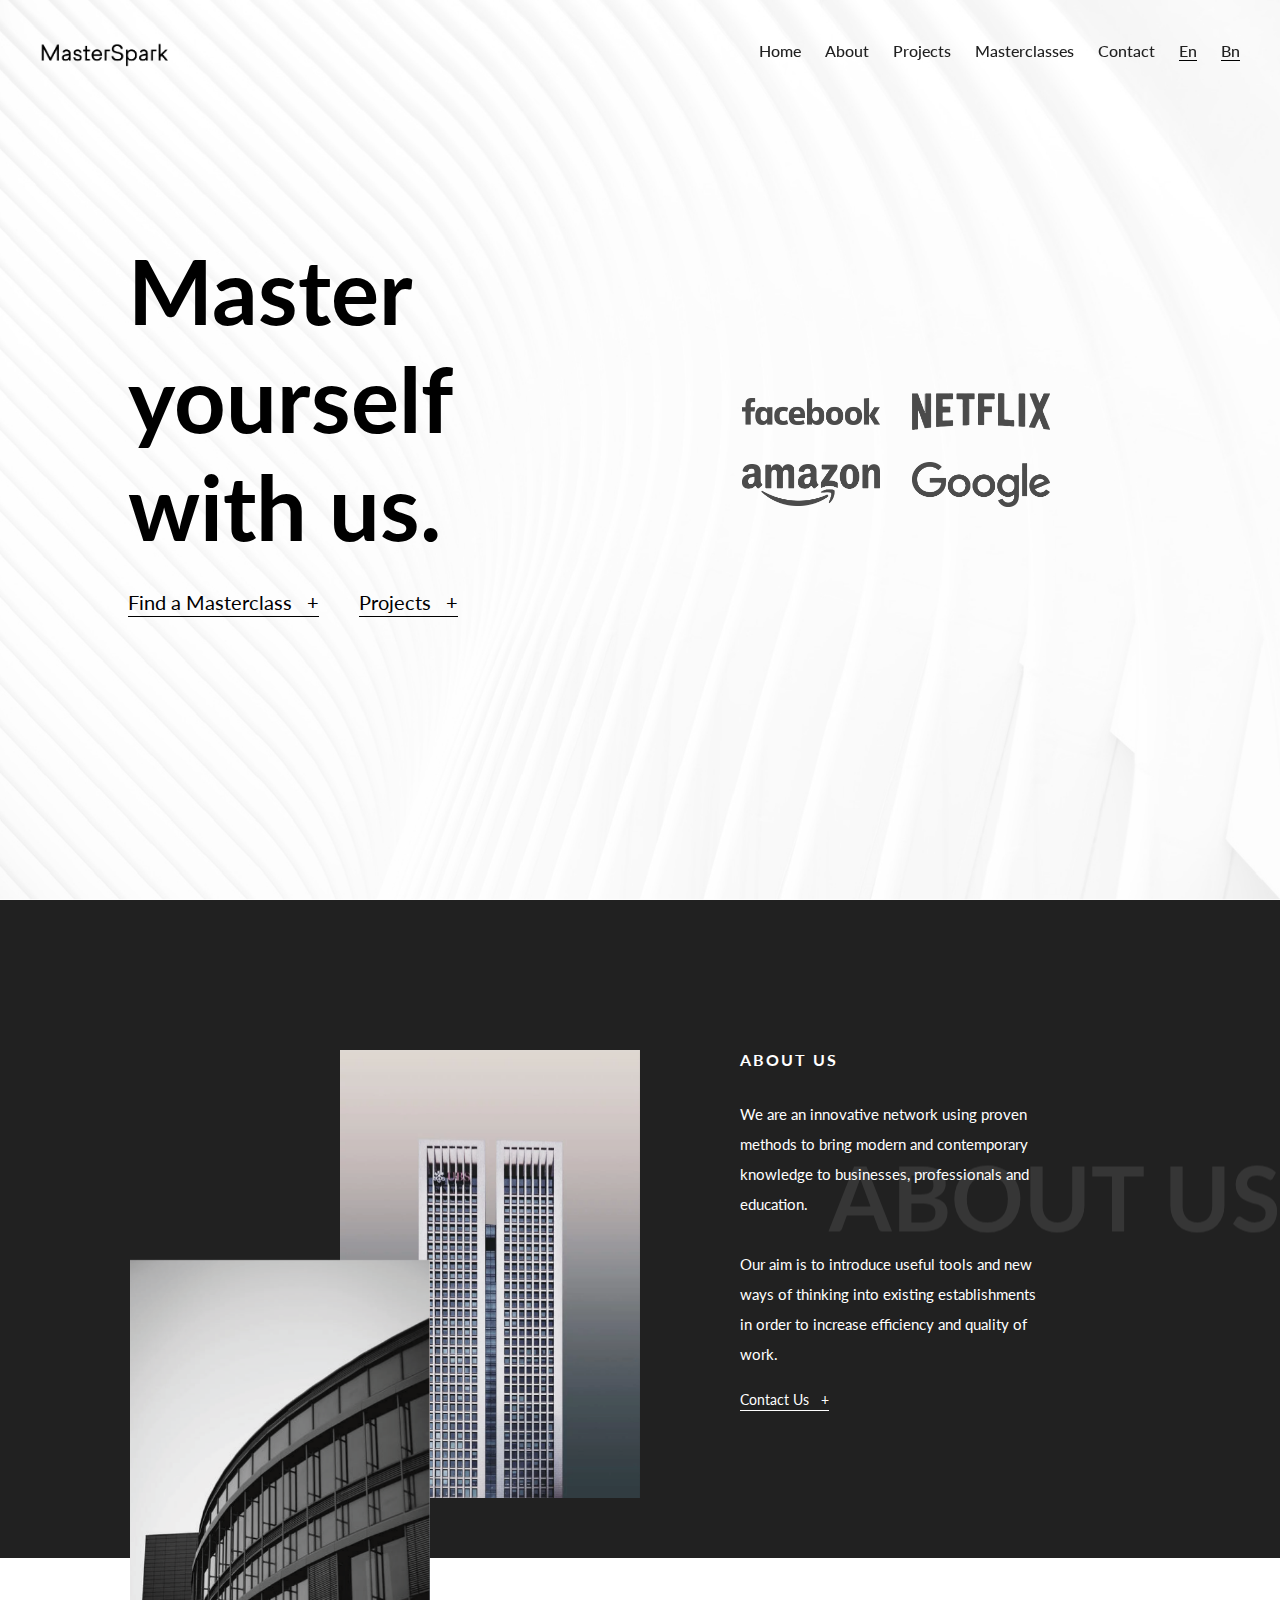
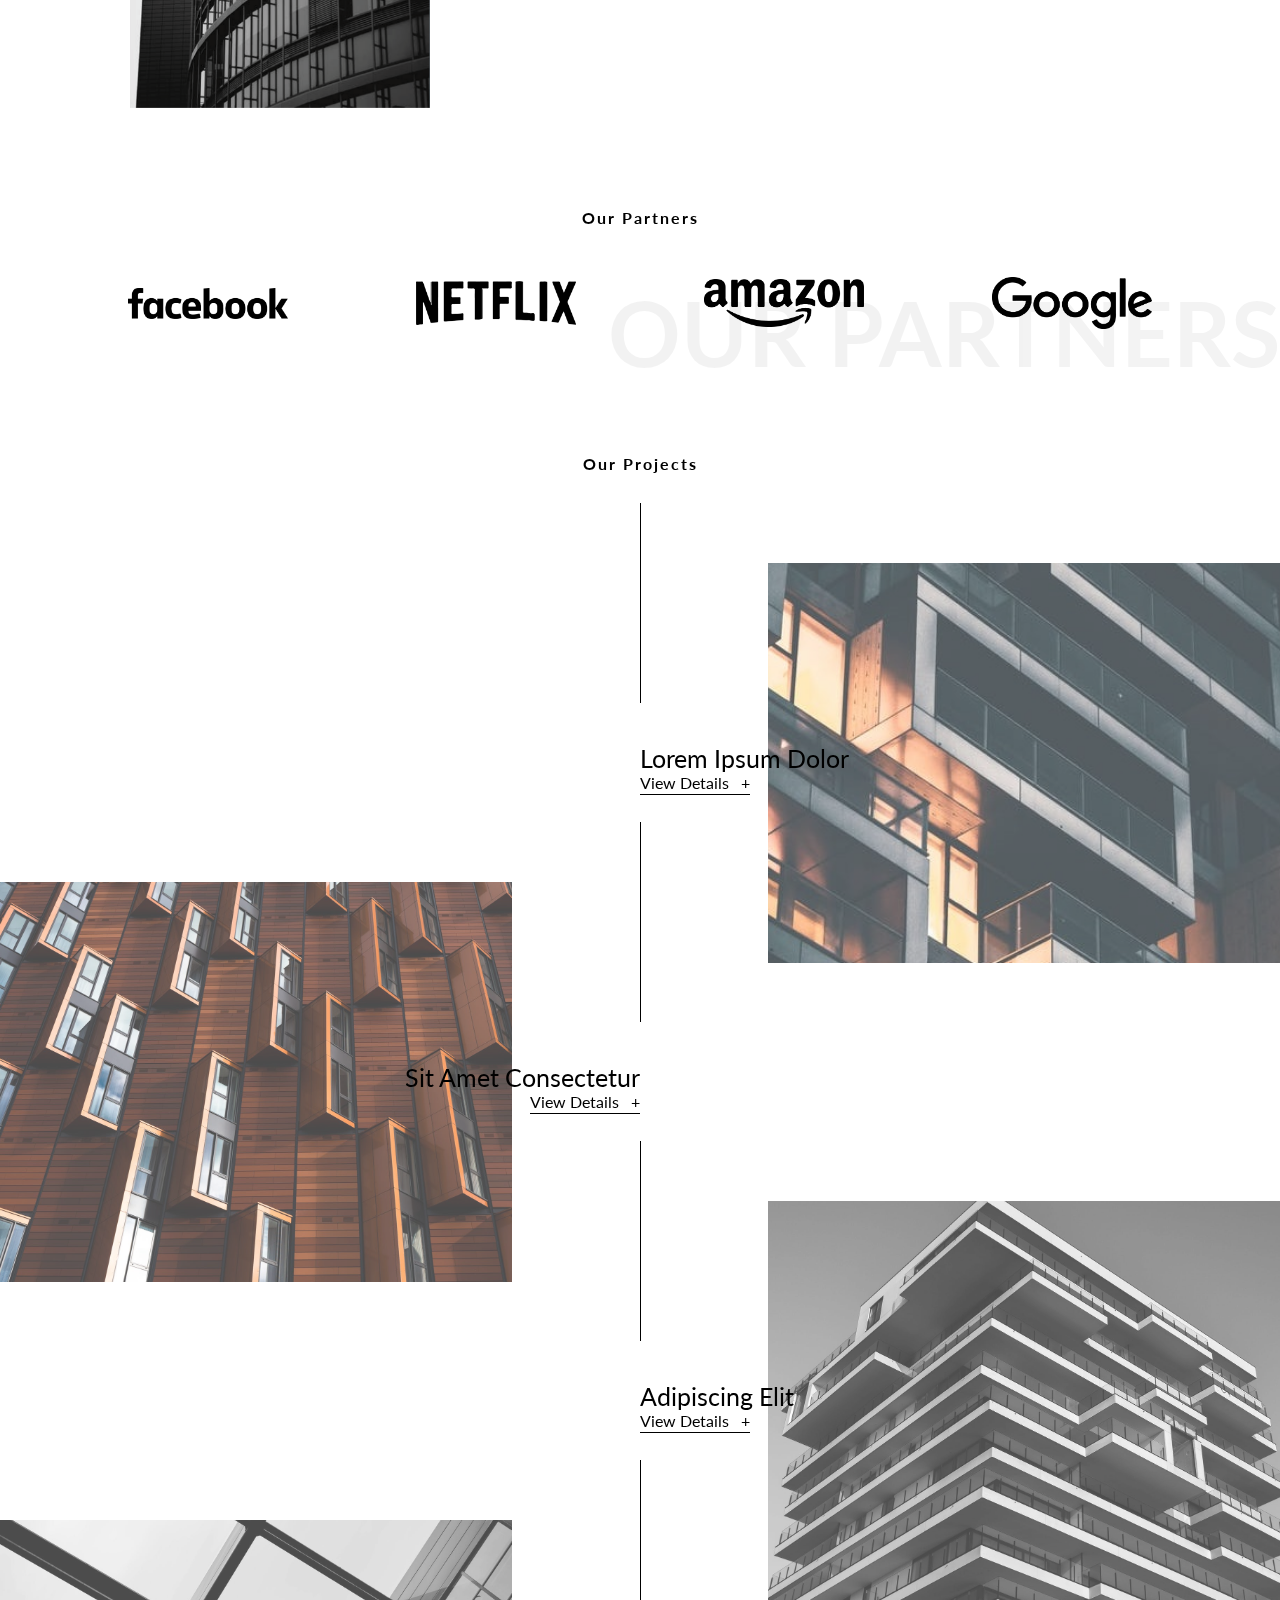
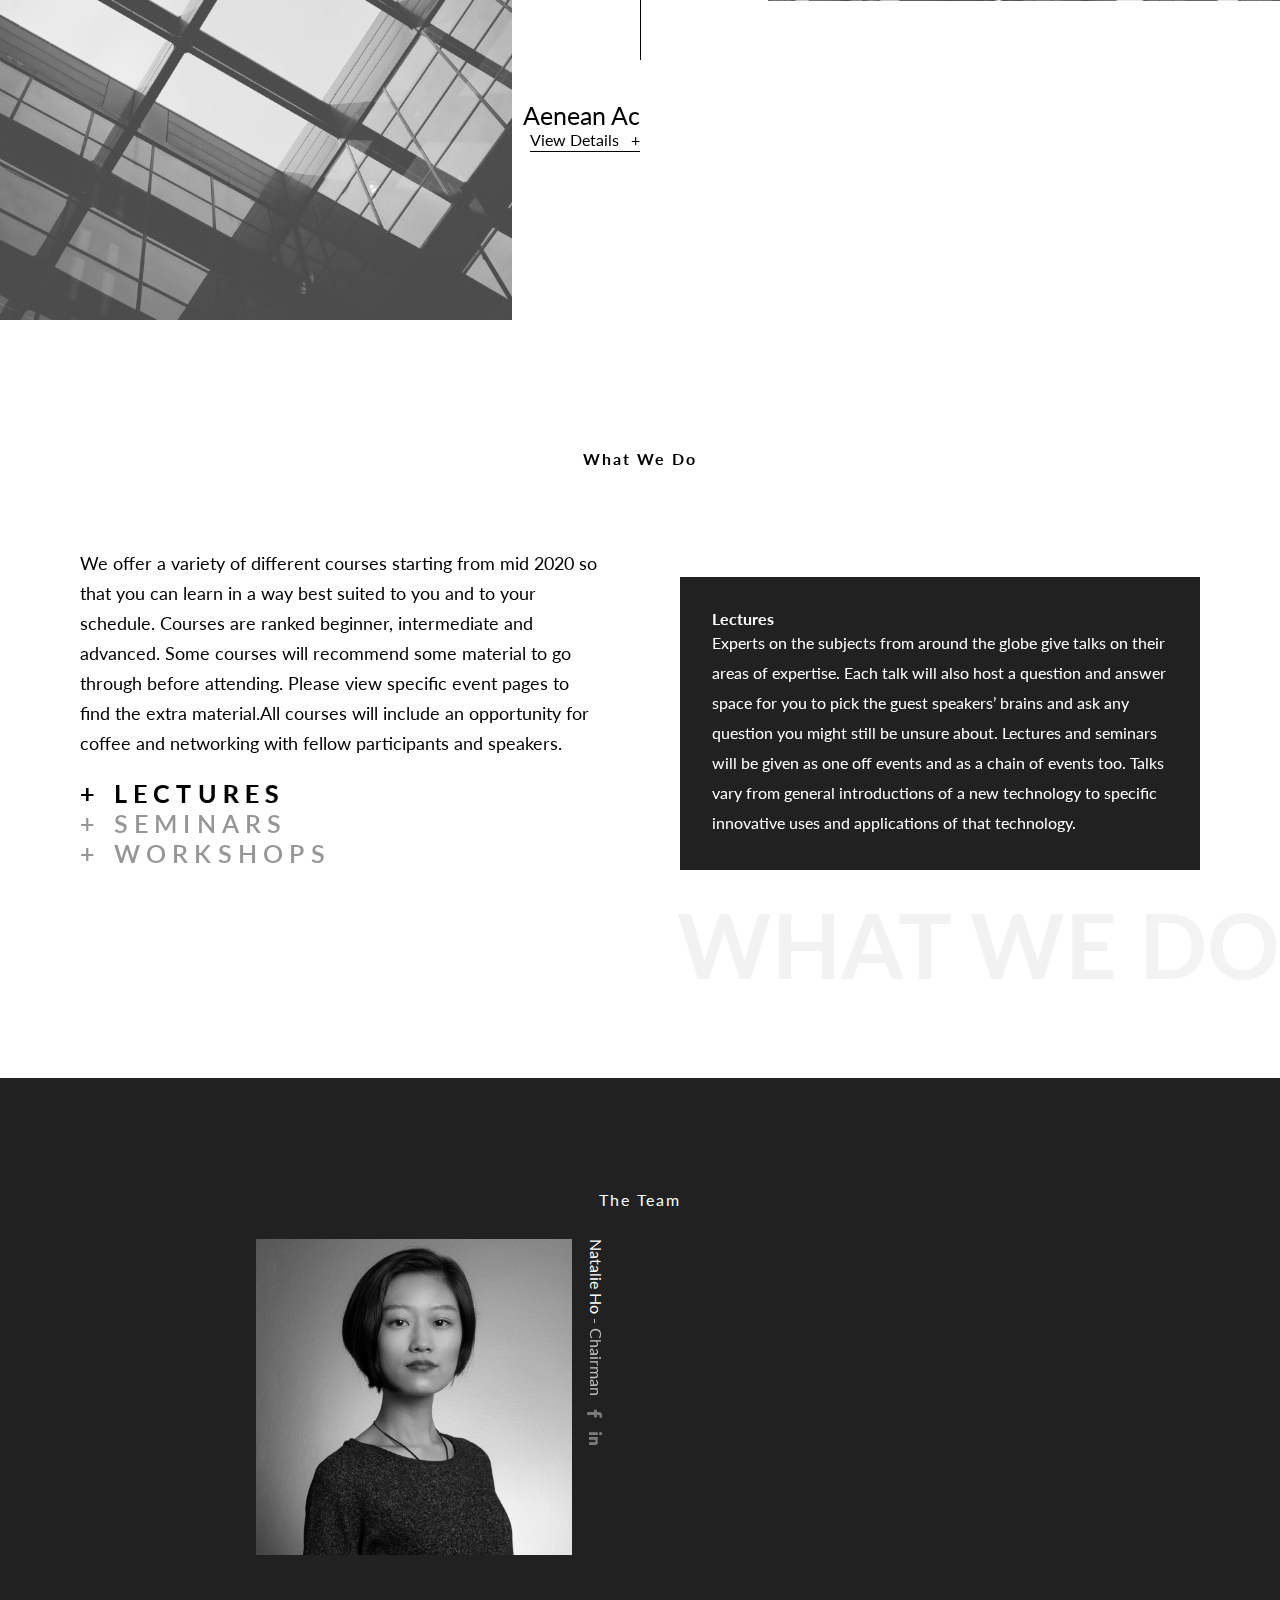
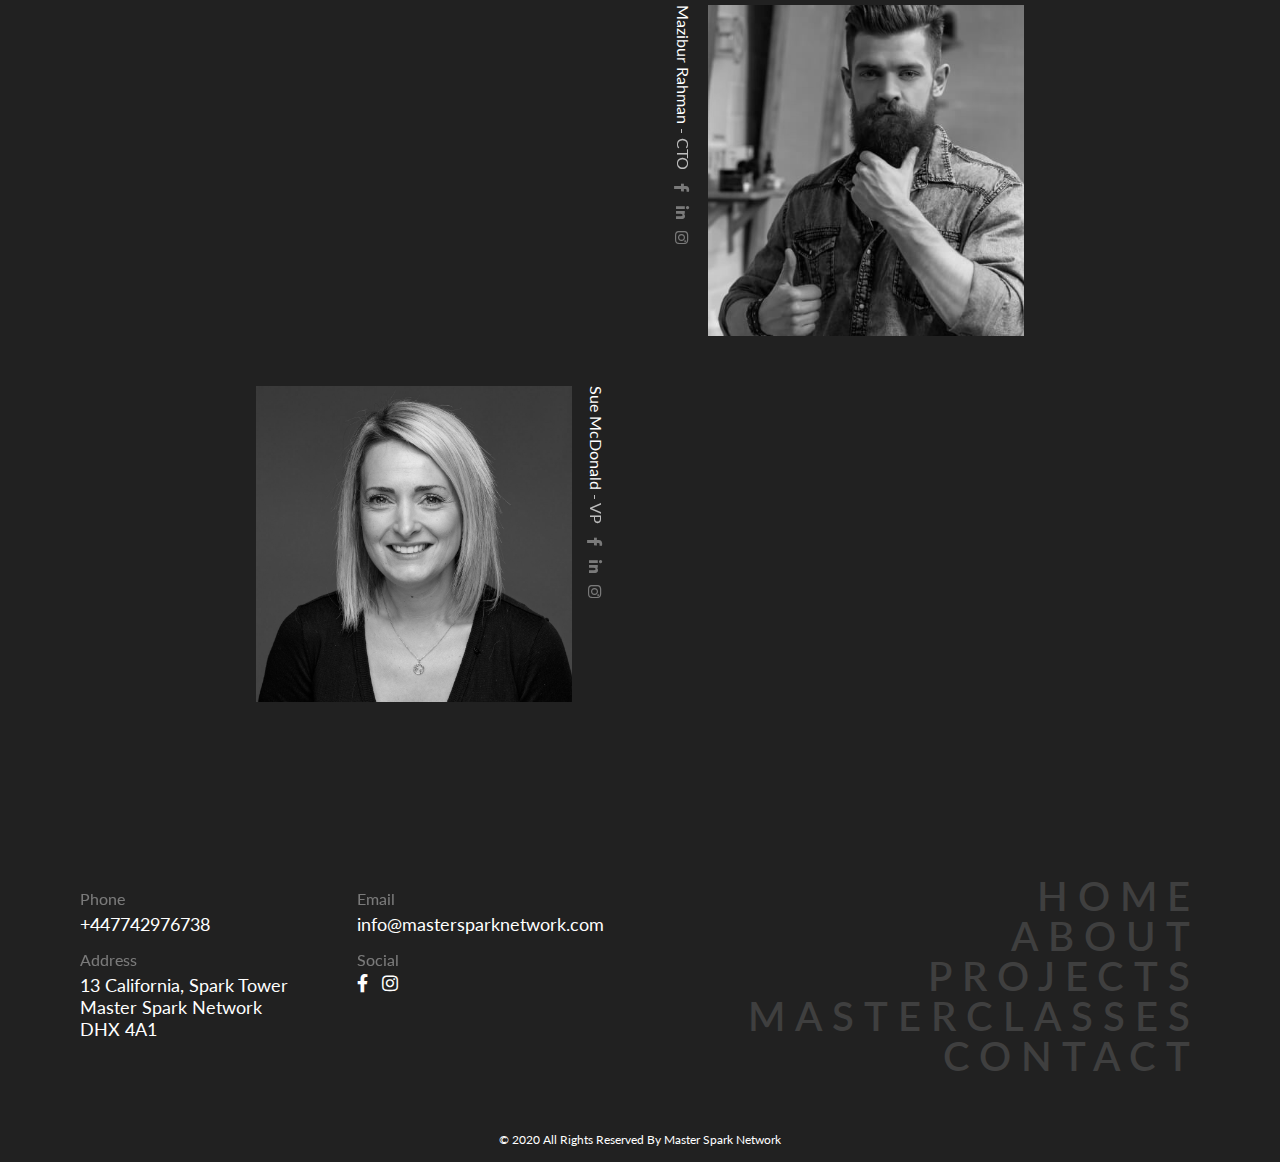
<file: index.html>
<!DOCTYPE html>
<meta charset="utf-8">
<head>
    <meta name="viewport" content="width=device-width">
    <link rel="stylesheet" href = "main.css">
    <link href="https://fonts.googleapis.com/css?family=Lato:300,400,500,600,700&display=swap" rel="stylesheet">
    <script src="https://ajax.googleapis.com/ajax/libs/jquery/3.4.1/jquery.min.js"></script>
    <link href ="https://cdnjs.cloudflare.com/ajax/libs/font-awesome/5.11.2/css/all.min.css" rel = "stylesheet">
    <!--<link rel="shortcut icon" type="image/x-icon" href="assets/favicon.ico">-->
    <!-- Scroll 
    <link href="https://unpkg.com/aos@2.3.1/dist/aos.css" rel="stylesheet">
    <script src="https://unpkg.com/aos@2.3.1/dist/aos.js"></script> -->

    <!--<script src="https://cdn.jsdelivr.net/npm/simple-parallax-js@5.2.0/dist/simpleParallax.min.js"></script>-->
    <script src="jquery.paroller.min.js"></script>
    <!--<script src = "relax.js"></script>-->
    
    <title>Master Spark</title>
</head>
<body>
    <header>
        <div class = "header-bg"></div>
        <div class = "header-left">
            <a href = "index.html" ><img class = "logo" id = "logoBlack" src = "assets/logo.png"></a>
            <a href = "index.html"><img class = "logo" id = "logoWhite" src = "assets/logoWhite.png"></a>
        </div>
        <div class = "header-right">
            <div class="burger" id = "burger" onclick="burgerToggle()">
                <div class="bar1"></div>
                <div class="bar2"></div>
                <div class="bar3"></div>
            </div>
            <ul>
                <li><a href = "#lander" class = "lang" key = "nav1">Home</a></li>
                <li><a href = "#about" class = "lang" key = "nav2">About</a></li>
                <li><a href = "#projects" class = "lang" key = "nav3">Projects</a></li>
                <li><a href = "#purpose" class = "lang" key = "nav4">Masterclasses</a></li>
                <li><a href = "contact.html" class = "lang" key = "nav5">Contact</a></li>
                <li><a class = "lang-btn" id="en">En</a></li>
                <li><a class = "lang-btn" id="bn">Bn</a></li>
            </ul>
        </div>
        
    </header>
    <section id = "mobile-navigation-overlay" class = "mobile-navigation-overlay">
        <div class = "mobile-nav-left">
            <ul>
                <li ><a href = "#lander" onclick="burgerToggle()" class = "lang" key = "nav1">Home</a></li>
                <li><a href = "#about" onclick="burgerToggle()" class = "lang" key = "nav2">About</a></li>
                <li><a href = "#projects" onclick="burgerToggle()" class = "lang" key = "nav3">Projects</a></li>
                <li><a href = "#purpose" onclick="burgerToggle()" class = "lang" key = "nav4">Masterclasses</a></li>
                <li><a href = "contact.html" onclick="burgerToggle()" class = "lang" key = "nav5">Contact</a></li>  
            </ul>
        </div>
        <div class = "mobile-nav-right">
            <div class = "socials">
                <a class = "lang-btn" id="en">En</a>
                <a class = "lang-btn" id="bn">Bn</a>
                <i class="fab fa-2x fa-facebook-f"></i>
                <i class="fab fa-2x fa-instagram"></i>
                <h4>hello@masterspark.co.uk</h4>
            </div>
        </div>
    </section>
    <section id = "lander">
        <div class = "lander-bg parallax-vert"></div>
        <div class = "lander-content paroller">
            <div class = "lander-left">
                <h1 class = "lang" key = "lander1">Master yourself with us.</h1 >
                <div class = "btn-wrapper">
                    <div class = "btn">
                        <a href = "#"><span class = "btn-text lang" key = "lander2">Find a Masterclass</span> &nbsp; +</a>
                    </div>
                    <div class = "btn">
                        <a href = "#projects"><span class = "btn-text lang" key = "lander3">Projects</span> &nbsp; +</a>
                    </div>
                </div>
            </div>
            <div class = "lander-right">
                <img src = "assets/fbLogoB.png">
                <img src = "assets/netflixLogoB.png">
                <img src = "assets/amazonLogoB.png">
                <img src = "assets/googleLogoB.png">
            </div>
        </div>
    </section>
    <section id = "about">
        <div class = "scroll-title-wrapper">
            <h6 class = "paroller-scroll-title">ABOUT US</h6>
        </div>
        <div class = "about-content">
            <div class = "about-right paroller">
                <h3 class = "lang" key = "about1">ABOUT US</h3>
                <p class = "lang" key = "about2">
                    We are an innovative network using proven methods to bring modern and contemporary knowledge to businesses, professionals and education.
                    <br> <br>
                    Our aim is to introduce useful tools and new ways of thinking into existing establishments in order to increase efficiency and quality of work.
                </p>
                <div class = "btn">
                    <a href = "#"><span class = "btn-text lang" key = "about3">Contact Us</span> &nbsp; +</a>
                </div>
            </div>
            <div class = "about-left">
                <img src = "assets/img1.png" class = "about-img-1">
                <img src = "assets/img2.png" class = "about-img-2">
            </div>
        </div>
    </section>
    <section id = "partners">
        <div class = "scroll-title-wrapper">
            <h6 class = "paroller-scroll-title lang" key = "partners1">OUR PARTNERS</h6>
        </div>
        <div class = "partners-content">
            <h3 class ="lang" key = "partners1">Our Partners</h3>
            <div class = "partners-carousel">
                <img src = "assets/fbLogoB.png">
                <img src = "assets/netflixLogoB.png">
                <img src = "assets/amazonLogoB.png">
                <img src = "assets/googleLogoB.png">
            </div>
        </div>
    </section>
    <section id = "projects">
        <div class = "projects-content">
            <div class = "project-titles">
                <h3 class = "lang" key = "projects1">Our Projects</h3>
                <div class = "vertical-line"></div>
                <div class = "project-title project-title-right">
                    <div class = "img-wrapper img-wrapper-right paroller-project-image">
                        <div class = "img-crop">
                            <img src = "assets/smpl1.jpeg" class = "paroller-project-image-inner">
                        </div>
                    </div>
                    <div class = "project-text-wrapper">
                        <a href = "#" class = "lang" key = "projects2">Lorem Ipsum Dolor</a>
                        <div class = "btn">
                            <a href = "#"><span class = "btn-text lang" key = "projectsDetails">View Details</span> &nbsp; +</a>
                        </div>
                    </div>
                </div>
                <div class = "vertical-line"></div>
                <div class = "project-title project-title-left">
                    <div class = "img-wrapper img-wrapper-left paroller-project-image">
                        <div class = "img-crop">
                            <img src = "assets/smpl2.jpeg" class = "paroller-project-image-inner">
                        </div>
                    </div>
                    <div class = "project-text-wrapper">
                        <a href = "#" class = "lang" key = "projects3">Sit Amet Consectetur</a>
                        <div class = "btn">
                            <a href = "#"><span class = "btn-text lang" key = "projectsDetails">View Details</span> &nbsp; +</a>
                        </div>
                    </div>
                </div>
                <div class = "vertical-line"></div>
                <div class = "project-title project-title-right">
                    <div class = "img-wrapper img-wrapper-right paroller-project-image">
                        <div class = "img-crop">
                            <img src = "assets/smpl3.jpeg" class = "paroller-project-image-inner">
                        </div>
                    </div>
                    <div class = "project-text-wrapper">
                        <a href = "#" class = "lang" key = "projects4">Adipiscing Elit</a>
                        <div class = "btn">
                            <a href = "#"><span class = "btn-text lang" key = "projectsDetails">View Details</span> &nbsp; +</a>
                        </div>
                    </div>
                </div>
                <div class = "vertical-line"></div>
                <div class = "project-title project-title-left">
                    <div class = "img-wrapper img-wrapper-left paroller-project-image">
                        <div class = "img-crop">
                            <img src = "assets/smpl4.jpeg" class = "paroller-project-image-inner">
                        </div>
                    </div>
                    <div class = "project-text-wrapper">
                        <a href = "#" class = "lang" key = "projects5">Aenean Ac</a>
                        <div class = "btn">
                            <a href = "#"><span class = "btn-text lang" key = "projectsDetails">View Details</span> &nbsp; +</a>
                        </div>
                    </div>
                </div>
            </div>
        </div>
    </section>
    <section id = "purpose">
        <h3 class = "lang" key = "purpose1">What We Do</h3>
        <div class = "scroll-title-wrapper">
            <h6 class = "paroller-scroll-title lang" key = "purpose1">WHAT WE DO</h6>
        </div>
        <div class = "purpose-content">
            <div class = "purpose-top">
                <p class = "lang" key = "purpose2">We offer a variety of different courses starting from mid 2020 so that you can learn in a way best suited to you and to your schedule. Courses are ranked beginner, intermediate and advanced. Some courses will recommend some material to go through before attending. Please view specific event pages to find the extra material.All courses will include an opportunity for coffee and networking with fellow participants and speakers.</p>
                <div class = "purpose-btn purpose-btn-active" id = "purpose-lectures">
                    <h4 data-text = "+ LECTURES" class = "lang" key = "purpose3">+ LECTURES</h4>
                </div>
                <div class = "purpose-btn" id = "purpose-seminars">
                    <h4 data-text = "+ SEMINARS" class = "lang" key = "purpose4">+ SEMINARS</h4>
                </div>
                <div class = "purpose-btn" id = "purpose-workshops">
                    <h4 data-text = "+ WORKSHOPS" class = "lang" key = "purpose5">+ WORKSHOPS</h4>
                </div>
            </div>
            <div class = "purpose-bottom">
                <div class = "purpose-bottom-inner">
                    <div class = "purpose-desc purpose-lectures purpose-desc-active">
                        <h4 class = "lang" key = "purpose6">Lectures</h4>
                        <p class = "lang" key = "purpose7">Experts on the subjects from around the globe give talks on their areas of expertise. Each talk will also host a question and answer space for you to pick the guest speakers’ brains and ask any question you might still be unsure about. Lectures and seminars will be given as one off events and as a chain of events too. Talks vary from general introductions of a new technology to specific innovative uses and applications of that technology.</p>
                    </div>
                    <div class = "purpose-desc purpose-seminars">
                        <h4 class = "lang" key = "purpose8">Seminars</h4>
                        <p class = "lang" key = "purpose9">A series of intense, focused meetings lead by an expert in which you can gain in-depth and exclusive knowledge about a specific new technology, it’s applications and how it will shape the future.</p>
                    </div>
                    <div class = "purpose-desc purpose-workshops">
                        <h4 class = "lang" key = "purpose10">Workshops</h4>
                        <p class = "lang" key = "purpose11">Together, students and the workshop leader will come up with ways to use new technologies to solve your business problems. These work best with masterclasses.</p>
                    </div>
                </div>
            </div>
        </div>
    </section>
    <section id = "team">
        <div class = "team-content">
            <h3 class = "lang" key = "team1">The Team</h3>
            <div class = "team-member">
                <img src = "assets/team-member3.jpg">
                <div class = "team-member-desc">
                    <h4>Natalie Ho <span class = "lang" key = "team2">- Chairman</span></h4>
                    <i class="fab fa-2x fa-facebook-f"></i>
                    <i class="fab fa-2x fa-linkedin-in"></i>
                </div>
            </div>
            <div class = "team-member">
                <img src = "assets/team-member1.jpg">
                <div class = "team-member-desc">
                    <h4>Mazibur Rahman <span class = "lang" key = "team3">- CTO</span></h4>
                    <i class="fab fa-2x fa-facebook-f"></i>
                    <i class="fab fa-2x fa-linkedin-in"></i>
                    <i class="fab fa-2x fa-instagram"></i>
                </div>
            </div>
            <div class = "team-member">
                <img src = "assets/team-member2.jpg">
                <div class = "team-member-desc">
                    <h4>Sue McDonald <span class = "lang" key = "team4">- VP</span></h4>
                    <i class="fab fa-2x fa-facebook-f"></i>
                    <i class="fab fa-2x fa-linkedin-in"></i>
                    <i class="fab fa-2x fa-instagram"></i>
                </div>
            </div>

        </div>
    </section>
    <!--<section id = "cta">
        <div class = "cta-inner">

        </div>
    </section>-->
    <section id = "footer">
        <div class = "footer-left">
            <div class = "footer-info-item">
                <h4 class = "lang" key = "footer1">Phone</h4>
                <p>+447742976738</p>
            </div>
            <div class = "footer-info-item">
                <h4 class = "lang" key = "footer2">Email</h4>
                <p>info@mastersparknetwork.com</p>
            </div>
            <div class = "footer-info-item">
                <h4 class = "lang" key = "footer3">Address</h4>
                <p>13 California, Spark Tower <br>
                    Master Spark Network <br>
                    DHX 4A1</p>
            </div>
            <div class = "footer-info-item">
                <h4 class = "lang" key = "footer4">Social</h4>
                <div class = "footer-socials">
                    <i class="fab fa-2x fa-facebook-f"></i>
                    <i class="fab fa-2x fa-instagram"></i>
                </div>
            </div>
        </div>
        <div class = "footer-right">
            <div class = "footer-nav-item">
                <h3><a data-text = "HOME" href = "#lander" class = "lang" key = "footerX5">HOME</a></h3>
            </div>
            <div class = "footer-nav-item">
                <h3><a data-text = "ABOUT" href = "#about" class = "lang" key = "footerX6">ABOUT</a></h3>
            </div>
            <div class = "footer-nav-item">
                <h3><a data-text = "PROJECTS" href = "#projects" class = "lang" key = "footerX7">PROJECTS</a></h3>
            </div>
            <div class = "footer-nav-item">
                <h3><a data-text = "MASTERCLASSES" href = "#purpose" class = "lang" key = "footerX8">MASTERCLASSES</a></h3>
            </div>
            <div class = "footer-nav-item">
                <h3><a data-text = "CONTACT" href = "contact.html" class = "lang" key = "footerX9">CONTACT</a></h3>
            </div>
        </div>
        <p class = "copyright">© 2020 All Rights Reserved By Master Spark Network</p>
    </section>
    <script src = "main.js"></script>
    <script src = "lang.js"></script>
    <script src = "indexHeaderCol.js"></script>
</body>
</file>
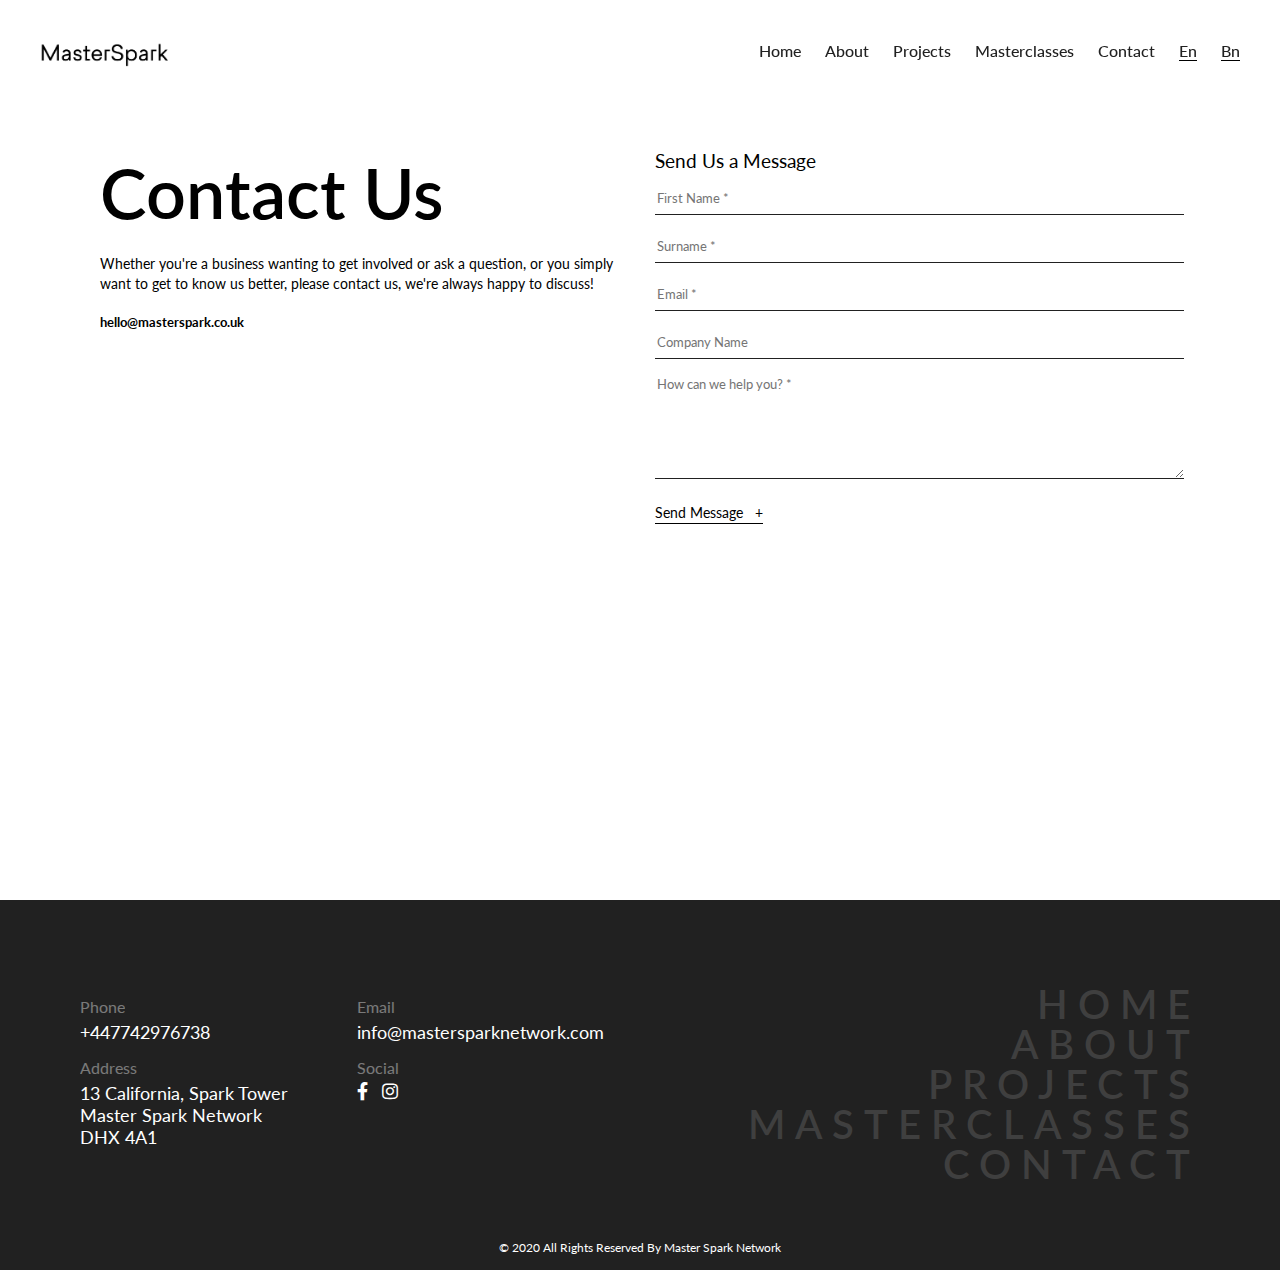
<file: contact.html>
<!DOCTYPE html>
<meta charset="utf-8">
<head>
    <meta name="viewport" content="width=device-width">
    <link rel="stylesheet" href = "main.css">
    <link href="https://fonts.googleapis.com/css?family=Lato:300,400,500,600,700&display=swap" rel="stylesheet">
    <script src="https://ajax.googleapis.com/ajax/libs/jquery/3.4.1/jquery.min.js"></script>
    <link href ="https://cdnjs.cloudflare.com/ajax/libs/font-awesome/5.11.2/css/all.min.css" rel = "stylesheet">
    <!--<link rel="shortcut icon" type="image/x-icon" href="assets/favicon.ico">-->
    <!-- Scroll 
    <link href="https://unpkg.com/aos@2.3.1/dist/aos.css" rel="stylesheet">
    <script src="https://unpkg.com/aos@2.3.1/dist/aos.js"></script> -->

    <!--<script src="https://cdn.jsdelivr.net/npm/simple-parallax-js@5.2.0/dist/simpleParallax.min.js"></script>-->
    <script src="jquery.paroller.min.js"></script>
    <!--<script src = "relax.js"></script>-->
    
    <title>Master Spark</title>
</head>
<body>
    <header>
        <div class = "header-bg"></div>
        <div class = "header-left">
            <a href = "index.html" ><img class = "logo" id = "logoBlack" src = "assets/logo.png"></a>
            <a href = "index.html"><img class = "logo" id = "logoWhite" src = "assets/logoWhite.png"></a>
        </div>
        <div class = "header-right">
            <div class="burger" id = "burger" onclick="burgerToggle()">
                <div class="bar1"></div>
                <div class="bar2"></div>
                <div class="bar3"></div>
            </div>
            <ul>
                <li><a href = "index.html#lander" class = "lang" key = "nav1">Home</a></li>
                <li><a href = "index.html#about" class = "lang" key = "nav2">About</a></li>
                <li><a href = "index.html#projects" class = "lang" key = "nav3">Projects</a></li>
                <li><a href = "index.html#purpose" class = "lang" key = "nav4">Masterclasses</a></li>
                <li><a href = "contact.html" class = "lang" key = "nav5">Contact</a></li>
                <li><a class = "lang-btn" id="en">En</a></li>
                <li><a class = "lang-btn" id="bn">Bn</a></li>
            </ul>
        </div>
        
    </header>
    <section id = "mobile-navigation-overlay" class = "mobile-navigation-overlay">
        <div class = "mobile-nav-left">
            <ul>
                <li ><a href = "index.html#lander" onclick="burgerToggle()" class = "lang" key = "nav1">Home</a></li>
                <li><a href = "index.html#about" onclick="burgerToggle()" class = "lang" key = "nav2">About</a></li>
                <li><a href = "index.html#projects" onclick="burgerToggle()" class = "lang" key = "nav3">Projects</a></li>
                <li><a href = "index.html#purpose" onclick="burgerToggle()" class = "lang" key = "nav4">Masterclasses</a></li>
                <li><a href = "contact.html" onclick="burgerToggle()" class = "lang" key = "nav5">Contact</a></li>  
            </ul>
        </div>
        <div class = "mobile-nav-right">
            <div class = "socials">
                <a class = "lang-btn" id="en">En</a>
                <a class = "lang-btn" id="bn">Bn</a>
                <i class="fab fa-2x fa-facebook-f"></i>
                <i class="fab fa-2x fa-instagram"></i>
                <h4>hello@masterspark.co.uk</h4>
            </div>
        </div>
    </section>
    
    <section id = "contact">
        <div class = "contact-left">
            <h2 data-aos = "fade" class = "lang" key = "contact1">Contact Us</h2>
            <p data-aos = "fade" data-aos-delay="300" class = "lang" key = "contact2">Whether you're a business wanting to get involved or ask a question, or you simply want to get to know us better, please contact us, we're always happy to discuss!</p>
            <h5 data-aos = "fade" data-aos-delay="600">hello@masterspark.co.uk</h5>
        </div>
        <div class = "contact-right">
            <h3 data-aos = "fade" data-aos-delay="900" class = "lang" key = "contact3">Send Us a Message</h3>
            <form>
                <input type = "text" id = "firstname" placeholder = "First Name *" data-aos = "fade-up" data-aos-delay="1000" class = "lang" key = "contactX4">
                <input type = "text" id = "surname" placeholder = "Surname *" data-aos = "fade-up" data-aos-delay="1100" class = "lang" key = "contactX5">
                <input type = "text" id = "email" placeholder = "Email *" data-aos = "fade-up" data-aos-delay="1200" class = "lang" key = "contactX6">
                <input type = "text" id = "company-name" placeholder = "Company Name" data-aos = "fade-up" data-aos-delay="1300" class = "lang" key = "contactX7">
                <textarea id = "message" name = "message" placeholder = "How can we help you? *" data-aos = "fade-up" data-aos-delay="1400" class = "lang" key = "contactX8"></textarea>
            </form>
            <div class = "btn">
                <a href = "#"><span class = "btn-text lang" key = "contact9">Send Message</span> &nbsp; +</a>
            </div>
            <div class = "spacer"></div>
        </div>
    </section>
    <section id = "footer">
        <div class = "footer-left">
            <div class = "footer-info-item">
                <h4 class = "lang" key = "footer1">Phone</h4>
                <p>+447742976738</p>
            </div>
            <div class = "footer-info-item">
                <h4 class = "lang" key = "footer2">Email</h4>
                <p>info@mastersparknetwork.com</p>
            </div>
            <div class = "footer-info-item">
                <h4 class = "lang" key = "footer3">Address</h4>
                <p>13 California, Spark Tower <br>
                    Master Spark Network <br>
                    DHX 4A1</p>
            </div>
            <div class = "footer-info-item">
                <h4 class = "lang" key = "footer4">Social</h4>
                <div class = "footer-socials">
                    <i class="fab fa-2x fa-facebook-f"></i>
                    <i class="fab fa-2x fa-instagram"></i>
                </div>
            </div>
        </div>
        <div class = "footer-right">
            <div class = "footer-nav-item">
                <h3><a data-text = "HOME" href = "index.html#lander" class = "lang" key = "footerX5">HOME</a></h3>
            </div>
            <div class = "footer-nav-item">
                <h3><a data-text = "ABOUT" href = "index.html#about" class = "lang" key = "footerX6">ABOUT</a></h3>
            </div>
            <div class = "footer-nav-item">
                <h3><a data-text = "PROJECTS" href = "index.html#projects" class = "lang" key = "footerX7">PROJECTS</a></h3>
            </div>
            <div class = "footer-nav-item">
                <h3><a data-text = "MASTERCLASSES" href = "index.html#purpose" class = "lang" key = "footerX8">MASTERCLASSES</a></h3>
            </div>
            <div class = "footer-nav-item">
                <h3><a data-text = "CONTACT" href = "contact.html" class = "lang" key = "footerX9">CONTACT</a></h3>
            </div>
        </div>
        <p class = "copyright">© 2020 All Rights Reserved By Master Spark Network</p>
    </section>
    <script src = "lang.js"></script>
    <script src = "main.js"></script>
</body>
</file>
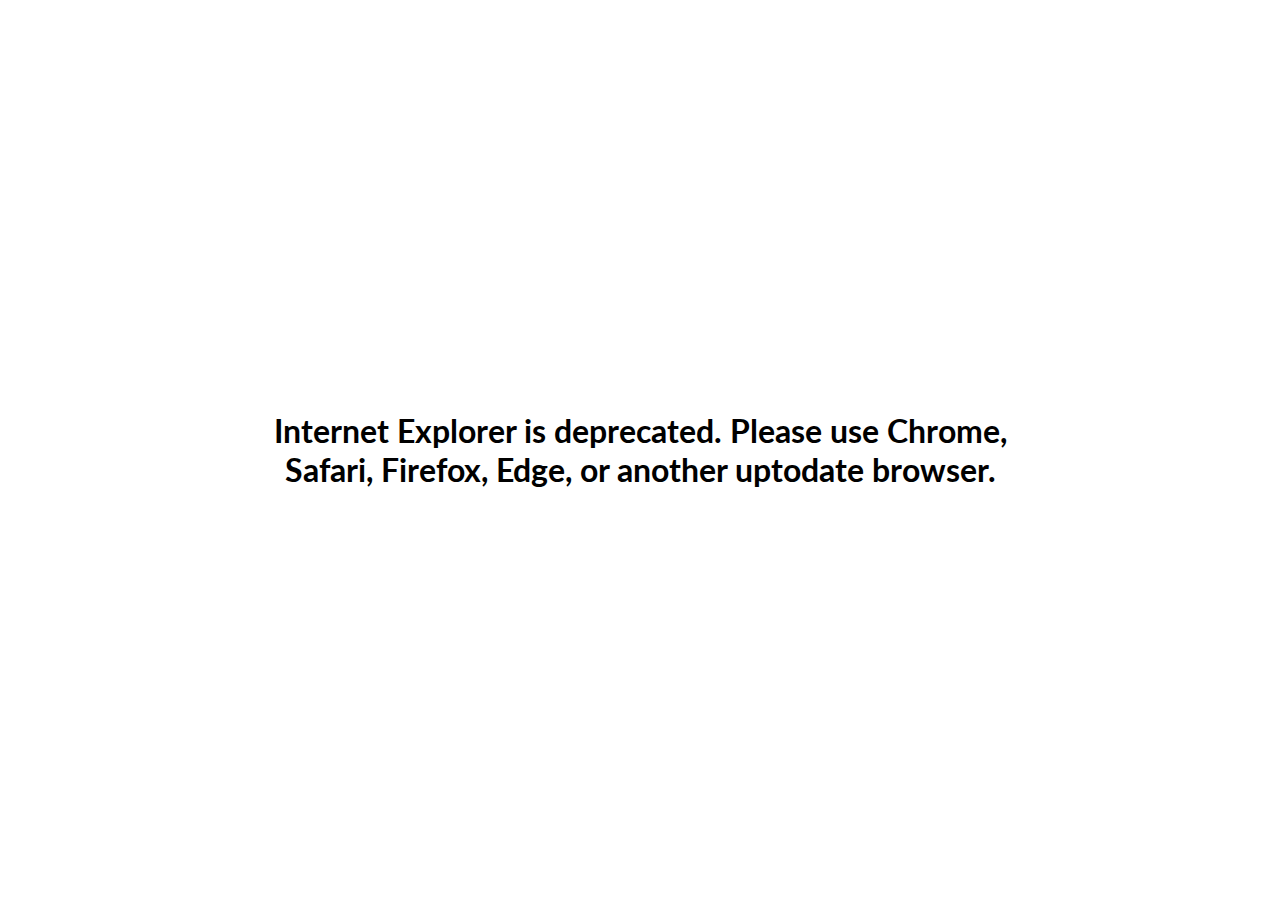
<file: ie.html>
<!DOCTYPE html>
<meta charset="utf-8">
<head>
    <meta name="viewport" content="width=device-width">
    <link rel="stylesheet" href = "main.css">
    <link href="https://fonts.googleapis.com/css?family=Lato:300,400,500,600,700&display=swap" rel="stylesheet">
    <script src="https://ajax.googleapis.com/ajax/libs/jquery/3.4.1/jquery.min.js"></script>
    <link href ="https://cdnjs.cloudflare.com/ajax/libs/font-awesome/5.11.2/css/all.min.css" rel = "stylesheet">
    
    <title>Master Spark</title>
</head>
<body>
    <h1 style = "text-align:center; width:60%; position: absolute; top:50%; left: 50%; transform: translate(-50%, -50%);" >Internet Explorer is deprecated. Please use Chrome, Safari, Firefox, Edge, or another uptodate browser.</h1>
</body>
</file>
<file: main.css>
* {
  margin: 0;
  font-family: 'Lato', sans-serif; }

html {
  scroll-behavior: smooth; }

.paroller-scroll-title {
  text-transform: uppercase; }

::-moz-selection {
  background: #e0ecff;
  /* WebKit/Blink Browsers */ }

::selection {
  background: #e0ecff;
  /* WebKit/Blink Browsers */ }

::-moz-selection {
  background: #e0ecff;
  /* Gecko Browsers */ }

.btn a {
  text-decoration: none;
  color: black;
  border-bottom: 1px solid black;
  padding-bottom: 2px;
  font-size: 20px; }

.btn .btn-text {
  -webkit-transition: 0.3s;
  -o-transition: 0.3s;
  transition: 0.3s; }

.btn:hover .btn-text {
  opacity: 0.5; }

.scroll-title-wrapper {
  opacity: 0.05;
  position: absolute;
  width: 100%;
  overflow: hidden;
  white-space: nowrap; }
  .scroll-title-wrapper h6 {
    font-size: 90px; }

header {
  display: -ms-grid;
  display: grid;
  -ms-grid-columns: 1fr 3fr;
  grid-template-columns: 1fr 3fr;
  -ms-flex-line-pack: center;
  align-content: center;
  height: 100px;
  position: fixed;
  z-index: 10;
  width: 100%;
  -webkit-transition: 0.3s;
  -o-transition: 0.3s;
  transition: 0.3s; }
  header .header-bg {
    width: 100%;
    height: 0;
    position: absolute;
    z-index: 5;
    -webkit-transition: 0.4s cubic-bezier(0.94, 0.09, 0.37, 0.78);
    -o-transition: 0.4s cubic-bezier(0.94, 0.09, 0.37, 0.78);
    transition: 0.4s cubic-bezier(0.94, 0.09, 0.37, 0.78); }
  header .header-left {
    z-index: 10;
    padding-left: 25px;
    height: 100%;
    position: relative;
    display: -webkit-box;
    display: -ms-flexbox;
    display: flex;
    -webkit-box-align: center;
    -ms-flex-align: center;
    align-items: center; }
    header .header-left a {
      position: absolute;
      -webkit-transform-origin: left center;
      -ms-transform-origin: left center;
      transform-origin: left center;
      height: 17px; }
      header .header-left a .logo {
        height: 25px;
        -webkit-transition: opacity 1.3s, -webkit-transform 0.3s;
        transition: opacity 1.3s, -webkit-transform 0.3s;
        -o-transition: transform 0.3s, opacity 1.3s;
        transition: transform 0.3s, opacity 1.3s;
        transition: transform 0.3s, opacity 1.3s, -webkit-transform 0.3s; }
      header .header-left a #logoWhite {
        opacity: 0; }
  header .header-right {
    z-index: 10;
    padding-right: 25px;
    justify-self: end;
    display: -webkit-box;
    display: -ms-flexbox;
    display: flex;
    -webkit-box-align: center;
    -ms-flex-align: center;
    align-items: center; }
    header .header-right .burger {
      display: inline-block;
      cursor: pointer; }
      header .header-right .burger .bar1, header .header-right .burger .bar2, header .header-right .burger .bar3 {
        width: 20px;
        height: 2px;
        background-color: #212121;
        margin: 4px 0;
        -webkit-transition: 0.4s;
        -o-transition: 0.4s;
        transition: 0.4s; }
    header .header-right .burger-active .bar1 {
      background-color: white;
      -webkit-transform-origin: center center;
      -ms-transform-origin: center center;
      transform-origin: center center;
      -webkit-transform: rotate(-45deg);
      -ms-transform: rotate(-45deg) translateY(4px) translateX(-5px);
      transform: rotate(-45deg) translateY(4px) translateX(-5px); }
    header .header-right .burger-active .bar2 {
      background-color: white;
      opacity: 0; }
    header .header-right .burger-active .bar3 {
      background-color: white;
      -webkit-transform-origin: center center;
      -ms-transform-origin: center center;
      transform-origin: center center;
      -webkit-transform: rotate(45deg);
      -ms-transform: rotate(45deg) translateY(-4px) translateX(-5px);
      transform: rotate(45deg) translateY(-4px) translateX(-5px); }
    header .header-right ul {
      display: none; }
      header .header-right ul li {
        font-weight: 500;
        display: inline;
        margin-left: 20px;
        cursor: pointer; }
        header .header-right ul li a {
          text-decoration: none;
          color: #212121;
          mix-blend-mode: difference;
          -webkit-transition: 1.3s;
          -o-transition: 1.3s;
          transition: 1.3s; }
        header .header-right ul li .lang-btn {
          border-bottom: 1px solid black; }
  @media (min-width: 768px) {
    header .header-left {
      padding-left: 40px; }
      header .header-left .logo {
        height: 20px; }
    header .header-right {
      padding-right: 40px; }
      header .header-right .burger {
        display: none; }
      header .header-right ul {
        display: inline-block; } }

header:hover .header-bg {
  height: 100%; }

.header-active {
  height: 60px; }
  .header-active .header-left .logo {
    -webkit-transform: scale(0.8);
    -ms-transform: scale(0.8);
    transform: scale(0.8); }

.header-white .header-bg {
  background-color: #212121; }

.header-white .header-left #logoWhite {
  opacity: 1; }

.header-white .header-left #logoBlack {
  opacity: 0; }

.header-white .header-right {
  color: white; }
  .header-white .header-right .burger .bar1, .header-white .header-right .burger .bar2, .header-white .header-right .burger .bar3 {
    background-color: white; }
  .header-white .header-right a {
    color: white; }

.header-black .header-bg {
  height: 100%;
  background-color: white; }

@media (min-width: 768px) {
  .header-black .header-bg {
    height: 0%; } }

.header-black .header-left #logoWhite {
  opacity: 0; }

.header-black .header-left #logoBlack {
  opacity: 1; }

.header-black .header-right {
  color: #212121; }
  .header-black .header-right .burger .bar1, .header-black .header-right .burger .bar2, .header-black .header-right .burger .bar3 {
    background-color: #212121; }
  .header-black .header-right a {
    color: #212121; }

.mobile-navigation-overlay {
  pointer-events: none;
  height: 100%;
  width: 100vw;
  overflow-x: hidden;
  opacity: 0;
  position: fixed;
  display: -ms-grid;
  display: grid;
  z-index: 5; }
  .mobile-navigation-overlay .mobile-nav-left {
    background-color: #212121;
    height: 0%;
    -webkit-transition: 0.7s cubic-bezier(0.94, 0.09, 0.37, 0.78);
    -o-transition: 0.7s cubic-bezier(0.94, 0.09, 0.37, 0.78);
    transition: 0.7s cubic-bezier(0.94, 0.09, 0.37, 0.78);
    -webkit-transition-delay: 0.15s;
    -o-transition-delay: 0.15s;
    transition-delay: 0.15s;
    top: 0;
    position: absolute;
    width: 50%;
    padding-right: 4px;
    overflow: hidden; }
    .mobile-navigation-overlay .mobile-nav-left ul {
      padding: 0;
      position: absolute;
      top: 50%;
      left: 50%;
      -webkit-transform: translate(-50%, -50%);
      -ms-transform: translate(-50%, -50%);
      transform: translate(-50%, -50%); }
      .mobile-navigation-overlay .mobile-nav-left ul li {
        list-style: none; }
        .mobile-navigation-overlay .mobile-nav-left ul li a {
          text-decoration: none;
          color: white;
          font-size: 25px;
          line-height: 40px;
          -webkit-transition-delay: 2s;
          -o-transition-delay: 2s;
          transition-delay: 2s;
          -webkit-transition: 0.3s;
          -o-transition: 0.3s;
          transition: 0.3s; }
  .mobile-navigation-overlay .mobile-nav-right {
    background-color: #212121;
    color: white;
    height: 0%;
    top: 0;
    right: 0;
    position: absolute;
    -webkit-transition: 0.7s cubic-bezier(0.94, 0.09, 0.37, 0.78);
    -o-transition: 0.7s cubic-bezier(0.94, 0.09, 0.37, 0.78);
    transition: 0.7s cubic-bezier(0.94, 0.09, 0.37, 0.78);
    width: 50%;
    overflow: hidden; }
    .mobile-navigation-overlay .mobile-nav-right .socials {
      position: absolute;
      top: 50%;
      left: 50%;
      -webkit-transform: translate(-50%, -50%);
      -ms-transform: translate(-50%, -50%);
      transform: translate(-50%, -50%);
      display: -ms-grid;
      display: grid;
      -webkit-box-pack: center;
      -ms-flex-pack: center;
      justify-content: center;
      justify-items: center;
      -ms-grid-columns: 1fr 1fr;
      grid-template-columns: 1fr 1fr;
      grid-row-gap: 1em; }
      .mobile-navigation-overlay .mobile-nav-right .socials i {
        font-size: 20px;
        cursor: pointer;
        opacity: 0.6;
        -webkit-transition: 0.3s;
        -o-transition: 0.3s;
        transition: 0.3s; }
      .mobile-navigation-overlay .mobile-nav-right .socials h4 {
        font-size: 12px;
        font-weight: 400;
        opacity: 0.6;
        -webkit-transition: 0.3s;
        -o-transition: 0.3s;
        transition: 0.3s;
        -ms-grid-column: 1;
        -ms-grid-column-span: 2;
        grid-column: 1/3; }
      .mobile-navigation-overlay .mobile-nav-right .socials a {
        opacity: 0.6;
        border-bottom: 1px solid white; }

.mobile-navigation-overlay-active {
  pointer-events: auto; }
  .mobile-navigation-overlay-active .mobile-nav-left, .mobile-navigation-overlay-active .mobile-nav-right {
    height: 100%; }

#lander {
  height: 100vh;
  display: -ms-grid;
  display: grid;
  overflow: hidden; }
  #lander .lander-bg {
    background-color: white;
    background: url("assets/whiteBG2.jpg");
    background-size: cover;
    background-repeat: no-repeat;
    background-position: center; }
  #lander .lander-content {
    display: -ms-grid;
    display: grid;
    position: absolute;
    top: 50%;
    left: 50%;
    width: 90%;
    -webkit-transform: translate(-50%, -50%);
    -ms-transform: translate(-50%, -50%);
    transform: translate(-50%, -50%); }
    #lander .lander-content .lander-left h1 {
      text-align: center;
      font-size: 40px;
      color: black;
      margin-bottom: 30px; }
    #lander .lander-content .lander-left .btn-wrapper {
      display: -webkit-box;
      display: -ms-flexbox;
      display: flex;
      -webkit-box-orient: vertical;
      -webkit-box-direction: normal;
      -ms-flex-direction: column;
      flex-direction: column;
      justify-items: center;
      -webkit-box-align: center;
      -ms-flex-align: center;
      align-items: center;
      margin-bottom: 30px; }
      #lander .lander-content .lander-left .btn-wrapper .btn {
        margin-bottom: 20px;
        padding: 0; }
    #lander .lander-content .lander-right {
      width: 60%;
      display: -ms-grid;
      display: grid;
      -ms-grid-columns: 1fr 1fr;
      grid-template-columns: 1fr 1fr;
      grid-row-gap: 2em;
      grid-column-gap: 2em;
      -webkit-box-align: center;
      -ms-flex-align: center;
      align-items: center;
      justify-items: center;
      -ms-grid-column-align: center;
      justify-self: center;
      -ms-grid-row-align: center;
      align-self: center; }
      #lander .lander-content .lander-right img {
        max-width: 100%;
        max-height: 50px;
        opacity: 0.7; }
  @media (min-width: 720px) {
    #lander .lander-bg {
      width: 100%;
      height: auto; }
    #lander .lander-content {
      -ms-grid-columns: 1fr 1fr;
      grid-template-columns: 1fr 1fr;
      width: 80%; }
      #lander .lander-content .lander-left h1 {
        text-align: left;
        font-size: 90px; }
      #lander .lander-content .lander-left .btn-wrapper {
        -webkit-box-orient: horizontal;
        -webkit-box-direction: normal;
        -ms-flex-direction: row;
        flex-direction: row; }
        #lander .lander-content .lander-left .btn-wrapper .btn {
          margin-right: 40px; } }

#about {
  background-color: #212121;
  width: 100%;
  position: relative; }
  #about .scroll-title-wrapper {
    top: 45%;
    -webkit-transform: translateY(-50%);
    -ms-transform: translateY(-50%);
    transform: translateY(-50%);
    opacity: 0.1; }
    #about .scroll-title-wrapper h6 {
      color: white;
      margin-left: 100px;
      text-align: right; }
  #about .about-content {
    display: -ms-grid;
    display: grid;
    width: 90%;
    margin: auto;
    padding: 150px 0 0 0; }
    #about .about-content .about-left {
      position: relative; }
      #about .about-content .about-left img {
        bottom: 0;
        width: 60%; }
      #about .about-content .about-left .about-img-1 {
        float: right; }
      #about .about-content .about-left .about-img-2 {
        position: absolute;
        margin-bottom: -100px; }
    #about .about-content .about-right {
      color: white;
      margin-bottom: 100px; }
      #about .about-content .about-right h3 {
        font-size: 16px;
        margin-bottom: 30px;
        letter-spacing: 2px; }
      #about .about-content .about-right p {
        font-size: 18px;
        line-height: 30px;
        margin-bottom: 20px; }
      #about .about-content .about-right .btn a {
        color: white;
        border-bottom: 1px solid white;
        font-size: 16px; }
  @media (min-width: 480px) {
    #about .about-content .about-left img {
      width: 53%; } }
  @media (min-width: 768px) {
    #about .about-content {
      -ms-grid-columns: 1fr 1fr;
      grid-template-columns: 1fr 1fr;
      padding: 150px 0 50px 0; }
      #about .about-content .about-left {
        -ms-grid-column: 1;
        -ms-grid-column-span: 1;
        grid-column: 1/2;
        -ms-grid-row: 1;
        -ms-grid-row-span: 1;
        grid-row: 1/2;
        width: 200px;
        -ms-grid-column-align: right;
        justify-self: right; }
        #about .about-content .about-left img {
          width: 100%; }
        #about .about-content .about-left .about-img-1 {
          right: 0;
          position: absolute;
          top: 50%;
          -webkit-transform: translateY(-60%);
          -ms-transform: translateY(-60%);
          transform: translateY(-60%); }
        #about .about-content .about-left .about-img-2 {
          margin-left: -70%;
          margin-bottom: -150px; }
      #about .about-content .about-right {
        display: -ms-grid;
        display: grid;
        -ms-grid-row: 1;
        -ms-grid-row-span: 1;
        grid-row: 1/2;
        -ms-grid-column: 2;
        -ms-grid-column-span: 1;
        grid-column: 2/3;
        width: 300px;
        margin-left: 50px; }
        #about .about-content .about-right h3 {
          font-size: 16px; }
        #about .about-content .about-right p {
          font-size: 15px; }
        #about .about-content .about-right .btn a {
          font-size: 14px; } }
  @media (min-width: 991px) {
    #about .about-content .about-left {
      width: 300px; }
      #about .about-content .about-left .about-img-1 {
        position: relative;
        -webkit-transform: translateY(0);
        -ms-transform: translateY(0);
        transform: translateY(0);
        top: 0; }
      #about .about-content .about-left .about-img-2 {
        margin-bottom: -200px; }
    #about .about-content .about-right {
      margin-left: 100px; } }

#partners {
  padding: 200px 0 125px 0;
  position: relative; }
  #partners .scroll-title-wrapper {
    top: 320px;
    text-align: right; }
  #partners .partners-content {
    margin: auto;
    width: 90%; }
    #partners .partners-content h3 {
      font-size: 16px;
      margin-bottom: 50px;
      letter-spacing: 2px;
      text-align: center; }
    #partners .partners-content .partners-carousel {
      display: -ms-grid;
      display: grid;
      -ms-grid-columns: 1fr 1fr 1fr 1fr;
      grid-template-columns: 1fr 1fr 1fr 1fr;
      grid-column-gap: 1em;
      -webkit-box-align: center;
      -ms-flex-align: center;
      align-items: center; }
      #partners .partners-content .partners-carousel img {
        width: 100%; }
  @media (min-width: 480px) {
    #partners .partners-content .partners-carousel {
      grid-column-gap: 3em; } }
  @media (min-width: 768px) {
    #partners .partners-content .partners-carousel {
      grid-column-gap: 0;
      justify-items: center; }
      #partners .partners-content .partners-carousel img {
        width: 130px; } }
  @media (min-width: 991px) {
    #partners {
      padding-top: 250px; }
      #partners .partners-content .partners-carousel img {
        width: 160px; } }

#projects .projects-content {
  position: relative;
  width: 100%;
  padding-bottom: 200px; }
  #projects .projects-content .project-titles {
    width: 100%;
    display: -webkit-box;
    display: -ms-flexbox;
    display: flex;
    -webkit-box-orient: vertical;
    -webkit-box-direction: normal;
    -ms-flex-direction: column;
    flex-direction: column;
    -webkit-box-align: center;
    -ms-flex-align: center;
    align-items: center; }
    #projects .projects-content .project-titles h3 {
      font-size: 16px;
      letter-spacing: 2px;
      text-align: center; }
    #projects .projects-content .project-titles .vertical-line {
      border-left: 1px solid black;
      height: 200px;
      margin: 30px 0; }
    #projects .projects-content .project-titles .project-title {
      position: relative;
      width: 100%;
      padding-top: 10px; }
      #projects .projects-content .project-titles .project-title .project-text-wrapper {
        position: relative;
        z-index: 100;
        -webkit-transition: 0.25s cubic-bezier(0.94, 0.09, 0.37, 0.78);
        -o-transition: 0.25s cubic-bezier(0.94, 0.09, 0.37, 0.78);
        transition: 0.25s cubic-bezier(0.94, 0.09, 0.37, 0.78);
        width: 100%; }
        #projects .projects-content .project-titles .project-title .project-text-wrapper a {
          font-size: 25px;
          margin-bottom: 10px;
          text-decoration: none;
          color: black; }
        #projects .projects-content .project-titles .project-title .project-text-wrapper .btn a {
          font-size: 16px; }
      #projects .projects-content .project-titles .project-title .img-wrapper {
        position: absolute;
        width: 80%;
        top: 50%;
        right: 0;
        -webkit-transform: translateY(-50%);
        -ms-transform: translateY(-50%);
        transform: translateY(-50%);
        opacity: 0.7;
        overflow: hidden;
        z-index: 0;
        -webkit-transition: 0.25s cubic-bezier(0.94, 0.09, 0.37, 0.78);
        -o-transition: 0.25s cubic-bezier(0.94, 0.09, 0.37, 0.78);
        transition: 0.25s cubic-bezier(0.94, 0.09, 0.37, 0.78);
        -webkit-transition-delay: 0.15s;
        -o-transition-delay: 0.15s;
        transition-delay: 0.15s; }
        #projects .projects-content .project-titles .project-title .img-wrapper .img-crop {
          height: 400px;
          width: 100%;
          position: relative; }
          #projects .projects-content .project-titles .project-title .img-wrapper .img-crop img {
            height: 110%;
            position: absolute;
            top: 50%;
            left: 50%;
            -webkit-transform: translate(-50%, -50%);
            -ms-transform: translate(-50%, -50%);
            transform: translate(-50%, -50%); }
      #projects .projects-content .project-titles .project-title .img-wrapper-left {
        left: 0; }
    #projects .projects-content .project-titles .project-title-right {
      text-align: left;
      width: 50%;
      -webkit-transform: translateX(50%);
      -ms-transform: translateX(50%);
      transform: translateX(50%); }
    #projects .projects-content .project-titles .project-title-left {
      text-align: right;
      width: 50%;
      -webkit-transform: translateX(-50%);
      -ms-transform: translateX(-50%);
      transform: translateX(-50%); }
    #projects .projects-content .project-titles .project-title-right:hover > .project-text-wrapper {
      -webkit-transform: translateX(-25px);
      -ms-transform: translateX(-25px);
      transform: translateX(-25px); }
    #projects .projects-content .project-titles .project-title-right:hover > .img-wrapper {
      width: 75%;
      opacity: 0.4; }
    #projects .projects-content .project-titles .project-title-left:hover > .project-text-wrapper {
      -webkit-transform: translateX(25px);
      -ms-transform: translateX(25px);
      transform: translateX(25px); }
    #projects .projects-content .project-titles .project-title-left:hover > .img-wrapper {
      width: 75%;
      opacity: 0.4; }

#purpose {
  padding: 100px 0;
  position: relative; }
  #purpose h3 {
    font-size: 16px;
    margin-bottom: 30px;
    letter-spacing: 2px;
    text-align: center; }
  #purpose .scroll-title-wrapper {
    bottom: 5em; }
    #purpose .scroll-title-wrapper h6 {
      text-align: right; }
  #purpose .purpose-content {
    padding: 2em;
    width: calc(100% - 4em); }
    #purpose .purpose-content p {
      font-size: 18px;
      line-height: 30px;
      margin-bottom: 20px; }
    #purpose .purpose-content .purpose-top {
      margin-bottom: 30px; }
      #purpose .purpose-content .purpose-top .purpose-btn {
        position: relative;
        height: 25px;
        margin-bottom: 5px; }
        #purpose .purpose-content .purpose-top .purpose-btn h4 {
          font-size: 25px;
          font-weight: 600;
          letter-spacing: 0.25em;
          color: #969696;
          position: absolute;
          left: 0;
          margin: 0;
          white-space: nowrap;
          cursor: pointer; }
        #purpose .purpose-content .purpose-top .purpose-btn h4:before {
          content: attr(data-text);
          font-weight: 700;
          position: absolute;
          margin: 0;
          top: 0;
          left: 0;
          color: black;
          width: 0;
          overflow: hidden;
          -webkit-transition: 0.25s cubic-bezier(0.94, 0.09, 0.37, 0.78);
          -o-transition: 0.25s cubic-bezier(0.94, 0.09, 0.37, 0.78);
          transition: 0.25s cubic-bezier(0.94, 0.09, 0.37, 0.78); }
        #purpose .purpose-content .purpose-top .purpose-btn h4:hover:before {
          width: 100%; }
      #purpose .purpose-content .purpose-top .purpose-btn-active h4:before {
        width: 100%; }
    #purpose .purpose-content .purpose-bottom .purpose-bottom-inner {
      background-color: #212121;
      padding: 2em;
      color: white; }
      #purpose .purpose-content .purpose-bottom .purpose-bottom-inner * {
        margin: 0;
        padding: 0; }
      #purpose .purpose-content .purpose-bottom .purpose-bottom-inner h4 {
        margin-bottom: 20px; }
      #purpose .purpose-content .purpose-bottom .purpose-bottom-inner p {
        font-size: 12px; }
      #purpose .purpose-content .purpose-bottom .purpose-bottom-inner .purpose-desc {
        -webkit-transition: 1s;
        -o-transition: 1s;
        transition: 1s;
        overflow: hidden; }
        #purpose .purpose-content .purpose-bottom .purpose-bottom-inner .purpose-desc h4 {
          overflow: hidden;
          -webkit-transition: margin-left 1s, max-height 0.2s;
          -o-transition: margin-left 1s, max-height 0.2s;
          transition: margin-left 1s, max-height 0.2s;
          margin: 0;
          padding: 0;
          margin-left: -100%;
          max-height: 0;
          width: auto; }
        #purpose .purpose-content .purpose-bottom .purpose-bottom-inner .purpose-desc p {
          overflow: hidden;
          -webkit-transition: margin-left 1s, max-height 1s;
          -o-transition: margin-left 1s, max-height 1s;
          transition: margin-left 1s, max-height 1s;
          margin-left: -100%;
          width: 100%;
          max-height: 0;
          -webkit-transition-delay: 1s;
          -o-transition-delay: 1s;
          transition-delay: 1s; }
      #purpose .purpose-content .purpose-bottom .purpose-bottom-inner .purpose-desc-active h4 {
        margin-left: 0;
        max-height: 30px; }
      #purpose .purpose-content .purpose-bottom .purpose-bottom-inner .purpose-desc-active p {
        margin-left: 0;
        max-height: 700px;
        -webkit-transition-delay: margin-left 2s;
        -o-transition-delay: margin-left 2s;
        transition-delay: margin-left 2s; }
        @media (min-width: 991px) {
          #purpose .purpose-content .purpose-bottom .purpose-bottom-inner .purpose-desc-active p {
            max-height: 300px; } }
  @media (min-width: 991px) {
    #purpose h3 {
      margin-bottom: 0; }
    #purpose .purpose-content {
      display: -ms-grid;
      display: grid;
      -ms-grid-columns: 1fr 1fr;
      grid-template-columns: 1fr 1fr;
      grid-column-gap: 5em;
      -webkit-box-align: center;
      -ms-flex-align: center;
      align-items: center;
      padding: 0 5em;
      width: calc(100% - 10em); }
      #purpose .purpose-content .purpose-top {
        padding: 5em 0; }
      #purpose .purpose-content .purpose-bottom .purpose-bottom-inner p {
        font-size: 16px; } }

#team {
  background-color: #212121; }
  #team .team-content {
    padding: 100px 0 0 0;
    width: 80%;
    margin: auto;
    color: white; }
    #team .team-content h3 {
      font-size: 16px;
      font-weight: 400;
      letter-spacing: 2px;
      text-align: center;
      margin-bottom: 30px; }
    #team .team-content .team-member {
      display: -ms-grid;
      display: grid;
      -ms-grid-columns: auto auto;
      grid-template-columns: auto auto;
      grid-column-gap: 15px;
      padding-bottom: 40px; }
      #team .team-content .team-member img {
        -webkit-filter: grayscale(100%);
        filter: grayscale(100%);
        width: 100%;
        margin-bottom: 10px; }
      #team .team-content .team-member .team-member-desc {
        display: -webkit-box;
        display: -ms-flexbox;
        display: flex;
        -webkit-box-orient: vertical;
        -webkit-box-direction: normal;
        -ms-flex-direction: column;
        flex-direction: column;
        -webkit-box-align: center;
        -ms-flex-align: center;
        align-items: center; }
        #team .team-content .team-member .team-member-desc h4 {
          font-weight: 400;
          font-size: 16px;
          margin-bottom: 10px;
          -webkit-writing-mode: vertical-rl;
          -ms-writing-mode: tb-rl;
          writing-mode: vertical-rl; }
          #team .team-content .team-member .team-member-desc h4 span {
            opacity: 0.7; }
        #team .team-content .team-member .team-member-desc i {
          font-size: 15px;
          margin-bottom: 10px;
          margin-left: -5px;
          opacity: 0.4;
          -webkit-transform: rotate(90deg);
          -moz-transform: rotate(90deg);
          -o-transform: rotate(90deg);
          -ms-transform: rotate(90deg);
          transform: rotate(90deg); }
    #team .team-content .team-member:last-of-type {
      padding-bottom: 0; }
    #team .team-content .team-member:nth-of-type(even) img {
      -ms-grid-column: 2;
      -ms-grid-column-span: 1;
      grid-column: 2/3; }
    #team .team-content .team-member:nth-of-type(even) .team-member-desc {
      -ms-grid-column: 1;
      -ms-grid-column-span: 1;
      grid-column: 1/2;
      -ms-grid-row: 1;
      -ms-grid-row-span: 1;
      grid-row: 1/2; }
  @media (min-width: 480px) {
    #team .team-content {
      width: calc(100% - 10em);
      padding: 7em 5em 5em 5em;
      display: -ms-grid;
      display: grid; }
      #team .team-content .team-member {
        max-width: 350px; }
      #team .team-content .team-member:nth-of-type(even) {
        -ms-flex-item-align: right;
        -ms-grid-row-align: right;
        align-self: right;
        -ms-grid-column-align: right;
        justify-self: right; } }
  @media (min-width: 991px) {
    #team .team-content {
      width: 60%; } }

#footer {
  background-color: #212121;
  color: white;
  display: -ms-grid;
  display: grid;
  text-align: center; }
  #footer h4 {
    opacity: 0.4;
    font-weight: 400; }
  #footer p {
    font-size: 12px;
    margin-bottom: 15px; }
  #footer .footer-left {
    margin-top: 75px;
    margin-bottom: 25px; }
    #footer .footer-left .footer-info-item {
      margin-bottom: 15px; }
      #footer .footer-left .footer-info-item h4 {
        margin-bottom: 5px;
        font-size: 20px; }
      #footer .footer-left .footer-info-item p {
        font-size: 16px; }
      #footer .footer-left .footer-info-item .footer-socials i {
        font-size: 18px;
        margin: 0 10px; }
  #footer .footer-right {
    margin-bottom: 50px; }
    #footer .footer-right h3 {
      font-size: 30px;
      opacity: 0.4;
      font-weight: 500; }
      #footer .footer-right h3 a {
        text-decoration: none;
        color: white; }
  @media (min-width: 991px) {
    #footer {
      -ms-grid-columns: 1fr 1fr;
      grid-template-columns: 1fr 1fr;
      padding: 5em 5em 0 5em; }
      #footer .copyright {
        margin-top: 5em;
        -ms-grid-column: 1;
        -ms-grid-column-span: 2;
        grid-column: 1/3; }
      #footer .footer-left {
        text-align: left;
        display: -ms-grid;
        display: grid;
        -ms-grid-row-align: center;
        align-self: center;
        -ms-grid-columns: auto auto;
        grid-template-columns: auto auto;
        grid-column-gap: 2em;
        margin: 0; }
        #footer .footer-left .footer-info-item {
          margin-bottom: 0; }
          #footer .footer-left .footer-info-item h4 {
            font-size: 16px; }
          #footer .footer-left .footer-info-item p {
            font-size: 18px; }
          #footer .footer-left .footer-info-item .footer-socials i {
            margin: 0 10px 0 0; }
      #footer .footer-right {
        margin: 0;
        text-align: right;
        display: -ms-grid;
        display: grid;
        -ms-grid-row-align: center;
        align-self: center; }
        #footer .footer-right .footer-nav-item {
          position: relative;
          height: 40px;
          text-align: right; }
          #footer .footer-right .footer-nav-item h3 {
            opacity: 1; }
            #footer .footer-right .footer-nav-item h3 a {
              font-size: 40px;
              font-weight: 600;
              letter-spacing: 0.25em;
              color: #3f3f3f;
              position: absolute;
              right: 0;
              margin: 0; }
            #footer .footer-right .footer-nav-item h3 a:before {
              content: attr(data-text);
              font-weight: 700;
              position: absolute;
              margin: 0;
              top: 0;
              left: 0;
              color: white;
              width: 0;
              overflow: hidden;
              -webkit-transition: 0.25s cubic-bezier(0.94, 0.09, 0.37, 0.78);
              -o-transition: 0.25s cubic-bezier(0.94, 0.09, 0.37, 0.78);
              transition: 0.25s cubic-bezier(0.94, 0.09, 0.37, 0.78); }
            #footer .footer-right .footer-nav-item h3 a:hover:before {
              width: 100%; } }

#contact {
  display: -ms-grid;
  display: grid;
  padding-left: 2em;
  padding-right: 2em;
  padding-top: 100px;
  min-height: calc(100vh - 150px); }
  #contact .contact-left {
    margin-bottom: 50px; }
    #contact .contact-left h2 {
      font-weight: 600; }
    #contact .contact-left p {
      font-size: 14px;
      line-height: 20px;
      margin-bottom: 20px; }
  #contact .contact-right h3 {
    font-weight: 400;
    margin-bottom: 10px; }
  #contact .contact-right .btn a {
    font-size: 14px; }
  #contact .contact-right form input, #contact .contact-right form textarea {
    width: 100%;
    border: none;
    border-bottom: 1px solid #212121;
    background-color: white; }
  #contact .contact-right form input {
    height: 30px;
    margin-bottom: 15px; }
  #contact .contact-right form input::-webkit-input-placeholder {
    margin-left: 10px; }
  #contact .contact-right form textarea {
    height: 100px;
    margin-bottom: 20px; }
  #contact .contact-right .spacer {
    margin-bottom: 40px; }
  @media (min-width: 1024px) {
    #contact {
      padding-left: 100px;
      padding-right: 100px;
      padding-top: 150px;
      -ms-grid-columns: 1fr 1fr;
      grid-template-columns: 1fr 1fr;
      grid-column-gap: 30px; }
      #contact h2 {
        font-size: 70px;
        margin-bottom: 20px; } }
</file>
